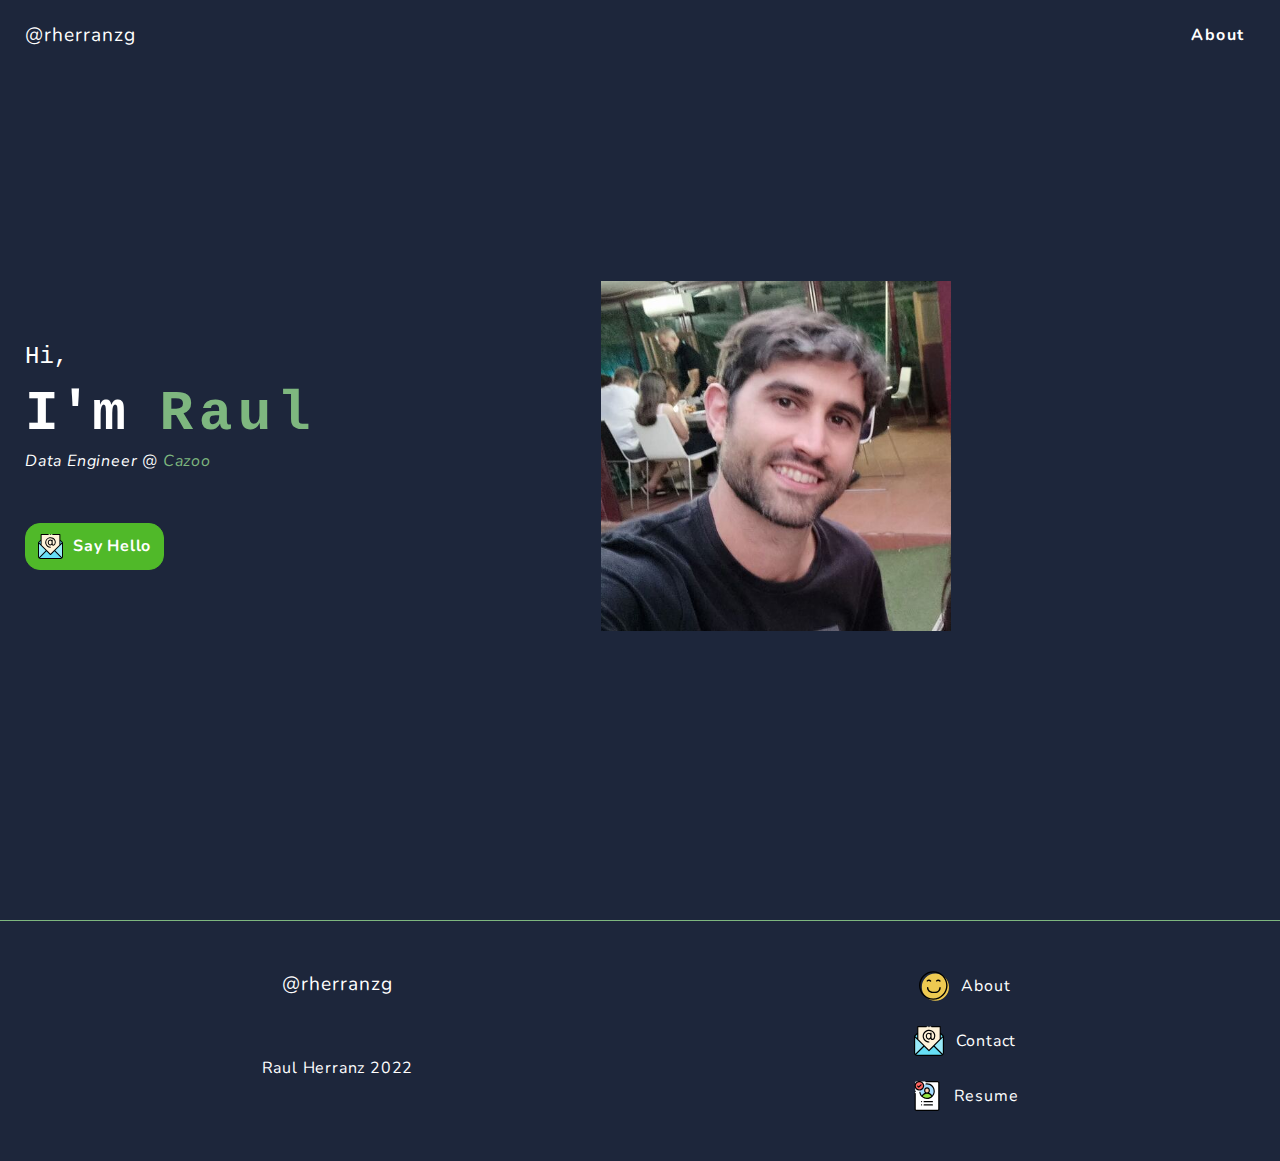
<file: index.html>
<!DOCTYPE html>
<html lang="en">

    <head>
        <title>Raul Herranz</title>

        <link rel="icon" type="image/x-icon" href="img/favicon_icon.ico" />

        <meta charset="UTF-8">

        <meta property="og:title" content="Raul Herranz" />
        <meta property="og:type" content="website" />
        <meta property="og:url" content="http://rherranzg.github.io" />
        <meta property="og:description"
            content="Hi! I'm Raul. I am a Computer Science Engineer from Spain based in London. I work as a Data Engineer @ Cazoo, and like all things Machine Learning and ." />
        <meta property="og:locale" content="en_US" />
        <meta property="og:image" content="https://rherranzg.github.io/img/me-icon-smiling.png" />

        <meta name="twitter:card" content="summary">
        <meta name="twitter:title" content="Raul Herranz">
        <meta name="twitter:description"
            content="Hi! I'm Raul. I am a Computer Science Engineer from Spain based in London. I work as a Data Engineer @ Cazoo, and like all things Machine Learning and ." />
        <meta name="twitter:image" content="https://rherranzg.github.io/img/me-icon-smiling.png">
        <meta name="twitter:site" content="@rahego_">

        <meta name="viewport" content="width=device-width, initial-scale=1.0">
        <meta name="copyright" content="Raul Herranz">
        <meta name="description"
            content="Hi! I'm Raul. I am a Computer Science Engineer from Spain based in London. I work as a Data Engineer @ Cazoo, and like all things Machine Learning and ." />
        <meta name="keywords"
            content="Raul Herranz, Raul Herranz Portfolio, python, aws, data, engineering, videogames">
        <meta name="robots" content="noindex, nofollow" />

        <link rel="canonical" href="https://rherranzg.github.io" />

        <link rel="preconnect" href="https://fonts.googleapis.com">
        <link rel="preconnect" href="https://fonts.gstatic.com" crossorigin>
        <link href="https://fonts.googleapis.com/css?family=Nunito" rel="stylesheet">

        <link rel="stylesheet"
            href="https://cdnjs.cloudflare.com/ajax/libs/font-awesome/5.15.3/css/all.min.css"
            integrity="sha512-iBBXm8fW90+nuLcSKlbmrPcLa0OT92xO1BIsZ+ywDWZCvqsWgccV3gFoRBv0z+8dLJgyAHIhR35VZc2oM/gI1w=="
            crossorigin="anonymous" referrerpolicy="no-referrer" />

        <link rel="stylesheet" href="./css/main.css" type="text/css">
        <link rel="stylesheet" href="./css/header.css" type="text/css">
        <link rel="stylesheet" href="./css/about.css" type="text/css">
        <link rel="stylesheet" href="./css/home.css" type="text/css">
        <link rel="stylesheet" href="./css/footer.css" type="text/css">
    </head>

    <body>
        <header class="header">
            <a href="/" class="header-logo">@rherranzg</a>
            <nav class="nav">
                <div class="toggle"><i class="fas fa-bars"></i></div>
                <ul class="nav-menu">
                    <li class="nav-item"><a href="/about">About</a></li>
                    <!-- <li class="nav-item"><a href="/projects">Projects</a></li> -->
                    <!-- <li class="nav-item"><a href="/photos">Photos</a></li> -->
                </ul>
            </nav>
        </header>

        <main class="main-container home-section">
            <section id="home">
                <div class="landing-page-details">
                    <h1 class="small-title">Hi,</h1>
                    <h2 class="big-title">I'm <span class="my-name green">Raul</span></h2>
                    <h3 class="medium-title"><em>Data Engineer @ <a class="green"
                                href="https://cazoo.co.uk/">Cazoo</a></em></h3>
                    <!-- <div class="short-bio">
                        <p>I am a photographer, self-taught developer, and
                            mother of a bear
                            puppy named Coconut
                            based in Los Angeles, California.</p>
                    </div> -->
                    <div class="cta-container email-container">
                        <a href="mailto:raul.herranz87@gmail.com" class="cta email-button">
                            <img src="./img/email.svg" alt="Email Icon">
                            <span>Say Hello</span>
                        </a>
                    </div>
                </div>
                <div class="art-me">
                    <img src="./img/me-photo.jpeg" alt="Me">
                </div>
                <div class="landing-page-socials">
                    <ul>
                        <li class="social-link">
                            <a href="https://www.linkedin.com/in/raul-herranz/" aria-label="LinkedIn"
                                target="_blank">
                                <i class="fab fa-linkedin-in"></i>
                            </a>
                        </li>
                        <li class="social-link">
                            <a href="https://github.com/rherranzg" aria-label="GitHub"
                                target="_blank">
                                <i class="fab fa-github"></i>
                            </a>
                        </li>
                        <li class="social-link">
                            <a href="https://twitter.com/rahego_" aria-label="Twitter"
                                target="_blank">
                                <i class="fab fa-twitter"></i>
                            </a>
                        </li>
                        <li class="social-link">
                            <a href="https://instagram.com/ra.ul.h/" aria-label="Instagram"
                                target="_blank">
                                <i class="fab fa-instagram"></i>
                            </a>
                        </li>
                    </ul>
                </div>
            </section>
        </main>

        <footer class="footer-container">
            <div class="footer">
                <div class="footer-column">
                    <a href="/" class="footer-logo">@rherranzg</a>
                    <div class="socials">
                        <ul>
                            <li class="social-link">
                                <a href="https://www.linkedin.com/in/raul-herranz/"
                                    aria-label="LinkedIn" target="_blank">
                                    <i class="fab fa-linkedin-in"></i>
                                </a>
                            </li>
                            <li class="social-link">
                                <a href="https://github.com/rherranzg" aria-label="GitHub"
                                    target="_blank">
                                    <i class="fab fa-github"></i>
                                </a>
                            </li>
                            <li class="social-link">
                                <a href="https://twitter.com/rahego_" aria-label="Twitter"
                                    target="_blank">
                                    <i class="fab fa-twitter"></i>
                                </a>
                            </li>
                            <li class="social-link">
                                <a href="https://instagram.com/ra.ul.h/" aria-label="Instagram"
                                    target="_blank">
                                    <i class="fab fa-instagram"></i>
                                </a>
                            </li>
                        </ul>
                    </div>
                    <span class="copyright"><i class="fas fa-copyright"></i> Raul Herranz
                        2022</span>
                </div>
                <div class="footer-column">
                    <a href="/about" class="footer-button">
                        <img src="./img/smile.svg" alt="Smile Icon">
                        About
                    </a>
                    <a href="mailto:raul.herranz87@gmail.com" class="footer-button">
                        <img src="./img/email.svg" alt="Email Icon">
                        Contact
                    </a>
                    <a href="resume.pdf" class="footer-button">
                        <img src="./img/resume.svg" alt="Resume Icon">
                        Resume
                    </a>
                </div>
            </div>
        </footer>

        <script src="./js/main.js"></script>
    </body>

</html>
</file>
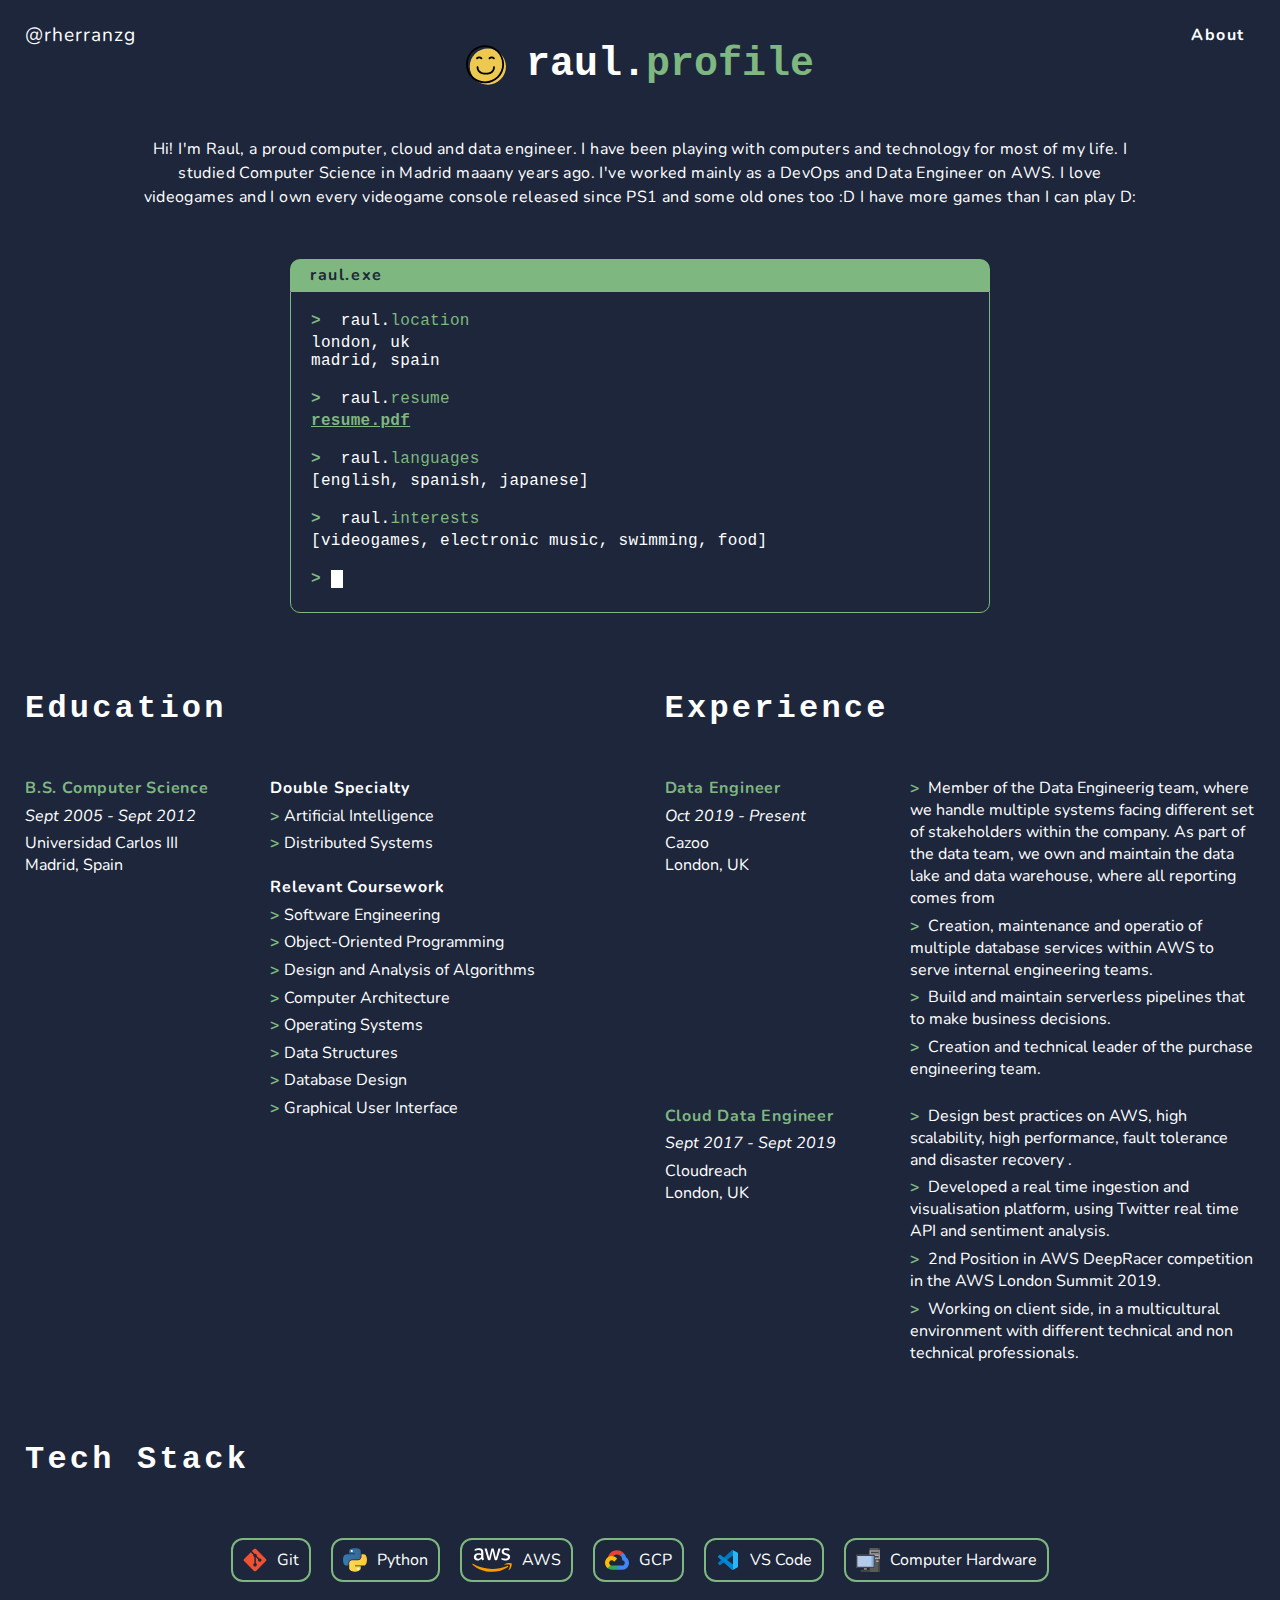
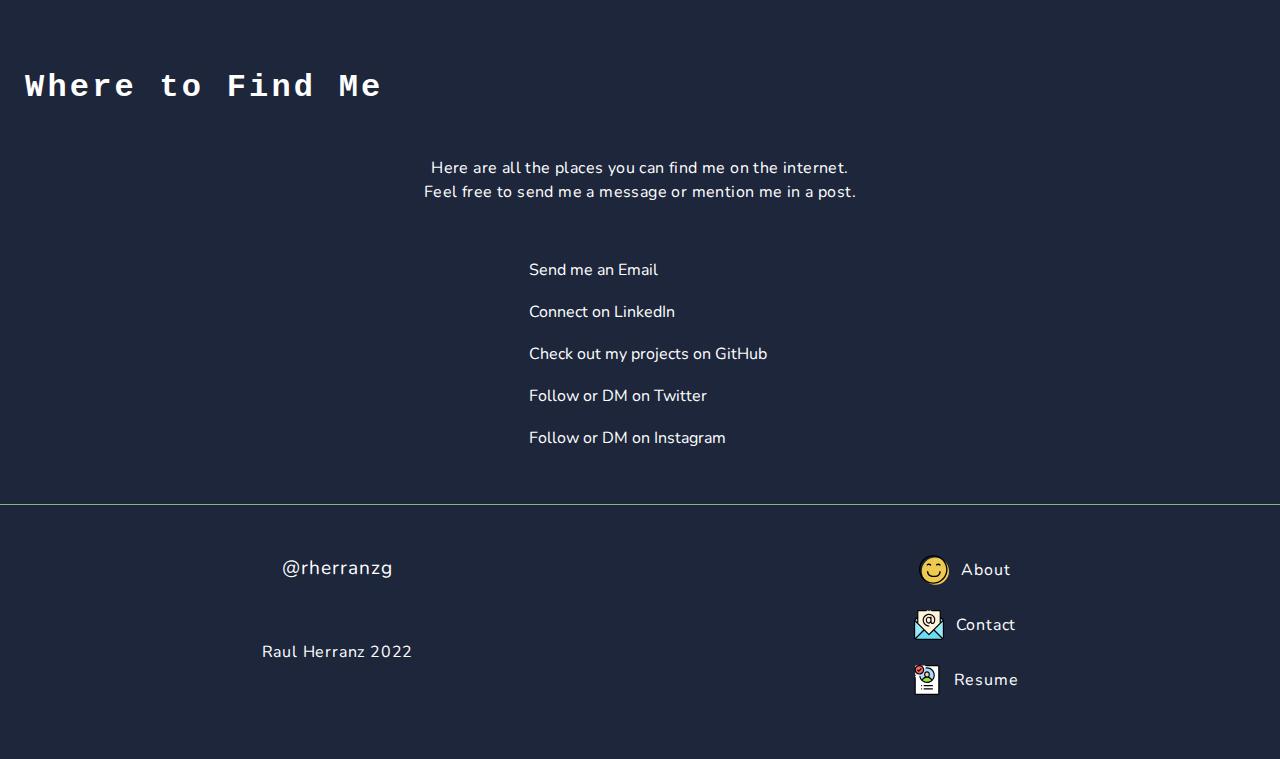
<file: about.html>
<!DOCTYPE html>
<html lang="en">

    <head>
        <title>About Me ~ Raul Herranz</title>

        <link rel="icon" type="image/svg+xml" href="img/favicon_icon.svg" />

        <meta charset="UTF-8">

        <meta property="og:title" content="About Me ~ Raul Herranz" />
        <meta property="og:type" content="website" />
        <meta property="og:url" content="http://rherranzg.github.io/about" />
        <meta property="og:description"
            content="Hi! I'm Raul. I am a Computer Science Engineer from Spain based in London. I work as a Data Engineer @ Cazoo, and like all things Machine Learning and ." />
        <meta property="og:locale" content="en_UK" />
        <meta property="og:image" content="https://rherranzg.github.io/img/me-icon-smiling.png" />

        <meta name="twitter:card" content="summary">
        <meta name="twitter:title" content="About Me ~ Raul Herranz">
        <meta name="twitter:description"
            content="Hi! I'm Raul. I have been playing with computers and technology for most of my life. I studied Computer Science in Madrid maaany years ago. I've worked mainly as DevOps and Data Engineer on AWS. I love videogames and I own every videogame console released since PS1 and some old ones too :D" />
        <meta name="twitter:image" content="https://rherranzg.github.io/img/me-icon-smiling.png">
        <meta name="twitter:site" content="@rahego_">

        <meta name="viewport" content="width=device-width, initial-scale=1.0">
        <meta name="copyright" content="Raul Herranz">
        <meta name="description"
            content="Hi! I'm Raul. I have been playing with computers and technology for most of my life. I studied Computer Science in Madrid maaany years ago. I've worked mainly as DevOps and Data Engineer on AWS. I love videogames and I own every videogame console released since PS1 and some old ones too :D" />
        <meta name="keywords"
            content="Raul Herranz, Raul Herranz Portfolio, python, aws, data, engineering, videogames">
        <meta name="robots" content="noindex, nofollow" />

        <link rel="canonical" href="https://rherranzg.github.io/about" />

        <link rel="preconnect" href="https://fonts.googleapis.com">
        <link rel="preconnect" href="https://fonts.gstatic.com" crossorigin>
        <link href="https://fonts.googleapis.com/css?family=Nunito" rel="stylesheet">

        <link rel="stylesheet"
            href="https://cdnjs.cloudflare.com/ajax/libs/font-awesome/5.15.3/css/all.min.css"
            integrity="sha512-iBBXm8fW90+nuLcSKlbmrPcLa0OT92xO1BIsZ+ywDWZCvqsWgccV3gFoRBv0z+8dLJgyAHIhR35VZc2oM/gI1w=="
            crossorigin="anonymous" referrerpolicy="no-referrer" />

        <link rel="stylesheet" href="./css/main.css" type="text/css">
        <link rel="stylesheet" href="./css/header.css" type="text/css">
        <link rel="stylesheet" href="./css/about.css" type="text/css">
        <link rel="stylesheet" href="./css/home.css" type="text/css">
        <link rel="stylesheet" href="./css/footer.css" type="text/css">
    </head>

    <body>
        <header class="header">
            <a href="/" class="header-logo">@rherranzg</a>
            <nav class="nav">
                <div class="toggle"><i class="fas fa-bars"></i></div>
                <ul class="nav-menu">
                    <li class="nav-item"><a href="/about">About</a></li>
                    <!-- <li class="nav-item"><a href="/projects">Projects</a></li> -->
                    <!-- <li class="nav-item"><a href="/photos">Photos</a></li> -->
                </ul>
            </nav>
        </header>

        <main class="main-container about-section">
            <section id="profile">
                <div class="page-title">
                    <img src="./img/smile.svg" alt="Smile Icon">
                    <h2>raul.<span class="green">profile</span></h2>
                </div>
                <p class="section-description">
            
                    Hi! I'm Raul, a proud computer, cloud and data engineer.
                    I have been playing with computers and technology for most of my life.
                    I studied Computer Science in Madrid maaany years ago.
                    I've worked mainly as a DevOps and Data Engineer on AWS.
                    I love videogames and I own every videogame console released since PS1
                    and some old ones too :D I have more games than I can play D:
                    <br>
                </p>
                <div class="profile-container">
                    <!-- <div class="me-icon-container">
                        <img class="me-icon" src="./img/me-icon.gif"
                            alt="Icon of myself with my bear puppy, Coconut, on top of my head"
                            title="Icon of me and Coconut. Art credits to my friend Steph.">
                    </div> -->
                    <div class="terminal-container">
                        <div class="terminal-header">
                            <div id="terminal-title">raul.exe</div>
                            <div class="right-side-buttons">
                                <i class="fas fa-window-minimize"></i>
                                <i class="fas fa-window-restore"></i>
                                <i class="fas fa-window-close"></i>
                            </div>
                        </div>
                        <div class="terminal-window">
                            <div class="statement">
                                <p class="input">
                                    raul.<span class="green">location</span>
                                </p>
                                <p class="return">
                                    london, uk <br>
                                    madrid, spain
                                </p>
                            </div>
                            <div class="statement">
                                <p class="input">
                                    raul.<span class="green">resume</span>
                                </p>
                                <p class="return">
                                    <a href="/resume.pdf" class="hyperlink">resume.pdf</a>
                                </p>
                            </div>
                            <div class="statement">
                                <p class="input">
                                    raul.<span class="green">languages</span>
                                </p>
                                <p class="return">
                                    [english, spanish, japanese]
                                </p>
                            </div>
                            <div class="statement">
                                <p class="input">
                                    raul.<span class="green">interests</span>
                                </p>
                                <p class="return">
                                    [videogames, electronic music, swimming, food]
                                </p>
                            </div>
                            <div class="statement">
                                <p class="input bottom"><span></span></p>
                            </div>
                        </div>
                    </div>
                </div>
            </section>
            <section id="education-experience">
                <div id="education" class="education-experience-container">
                    <h3>Education</h3>
                    <div class="education-experience-card">
                        <div class="card-info">
                            <h4 class="green">B.S. Computer Science</h4>
                            <p class="date">Sept 2005 - Sept 2012</p>
                            <p><a href="https://www.uc3m.es/">Universidad Carlos III</a><br>
                                Madrid, Spain</p>
                        </div>
                        <div class="card-description">
                            <h4>Double Specialty</h4>
                            <p>Artificial Intelligence</p>
                            <p>Distributed Systems</p>
                            <br>
                            <h4>Relevant Coursework</h4>
                            <p>Software Engineering</p>
                            <p>Object-Oriented Programming</p>
                            <p>Design and Analysis of Algorithms</p>
                            <p>Computer Architecture</p>
                            <p>Operating Systems</p>
                            <p>Data Structures</p>
                            <p>Database Design</p>
                            <p>Graphical User Interface</p>
                        </div>
                    </div>
                </div>
                <div id="experience" class="education-experience-container">
                    <h3>Experience</h3>
                    <div class="education-experience-card">
                        <div class="card-info">
                            <h4 class="green">Data Engineer</h4>
                            <p class="date">Oct 2019 - Present</p>
                            <p><a href="https://cazoo.co.uk/">Cazoo</a><br>
                            London, UK</p>
                        </div>
                        <div class="card-description">
                            <p> Member of the Data Engineerig team, where we handle multiple
                                systems facing different set of stakeholders within the company.
                                As part of the data team, we own and maintain the data lake
                                and data warehouse, where all reporting comes from</p>
                            <p> Creation, maintenance and operatio of multiple database services
                                within AWS to serve internal engineering teams.</p>
                            <p> Build and maintain serverless pipelines that to make 
                                business decisions.</p>
                            <p> Creation and technical leader of the
                                purchase engineering team.</p>
    
                            
                        </div>
                    </div>
                    <div class="education-experience-card">
                        <div class="card-info">
                            <h4 class="green">Cloud Data Engineer</h4>
                            <p class="date">Sept 2017 - Sept 2019</p>
                            <p><a href="https://cloudreach.com/">Cloudreach</a><br>
                                London, UK</p>
                        </div>
                        <div class="card-description">
                            <p> Design best practices on AWS, high scalability,
                                high performance, fault tolerance and
                                disaster recovery .</p>
                            <p> Developed a real time ingestion
                                and visualisation platform, using Twitter
                                real time API and sentiment analysis.</p>
                            <p> 2nd Position in AWS DeepRacer competition
                                in the AWS London Summit 2019.</p>
                            <p> Working on client side, in a multicultural environment
                                with different technical and non technical professionals.</p>
                        </div>
                    </div>
                </div>
            </section>
            <section id="tech-stack">
                <h3>Tech Stack</h3>
                <div class="tech-stack-container">
                    <div class="skill">
                        <img src="./img/git.svg" alt="Git Icon"><span>Git</span>
                    </div>
                    <div class="skill">
                        <img src="./img/python.svg" alt="Python Icon"><span>Python</span>
                    </div>
                    <div class="skill">
                        <img src="./img/aws.svg" alt="AWS Icon"><span>AWS</span>
                    </div>
                    <div class="skill">
                        <img src="./img/gcp.svg" alt="GCP Icon"><span>GCP</span>
                    </div>
                    <div class="skill">
                        <img src="./img/vscode.svg" alt="VS Code Icon"><span>VS Code</span>
                    </div>
                    <div class="skill">
                        <img src="./img/computer.svg" alt="Computer Icon"><span>Computer
                            Hardware</span>
                    </div>
                    <!-- <div class="skill">
                        <img src="./img/.svg" alt=""><span></span>
                    </div> -->
                </div>
            </section>
            <section id="all-social-media">
                <h3>Where to Find Me</h3>
                <p class="section-description">
                    Here are all the places you can find me on the
                    internet.<br>
                    Feel free to send me a message or mention me in a post.
                </p>
                <div class="social-media-list">
                    <a href="mailto:raul.herranz87@gmail.com" class="social-media-item">
                        <i class="fas fa-envelope"></i>
                        Send me an Email
                    </a>
                    <a href="https://www.linkedin.com/in/raul-herranz/" class="social-media-item">
                        <i class="fab fa-linkedin-in"></i>
                        Connect on LinkedIn
                    </a>
                    <a href="https://github.com/rherranzg" class="social-media-item">
                        <i class="fab fa-github"></i>
                        Check out my projects on GitHub
                    </a>
                    <!-- <a href="https://codepen.io/anniedotexe" class="social-media-item">
                        <i class="fab fa-codepen"></i>
                        Check out my designs on CodePen
                    </a> -->
                    <a href="https://twitter.com/rahego_" class="social-media-item">
                        <i class="fab fa-twitter"></i>
                        Follow or DM on Twitter
                    </a>
                    <a href="https://www.instagram.com/ra.ul.h/" class="social-media-item">
                        <i class="fab fa-instagram"></i>
                        Follow or DM on Instagram
                    </a>
                    <!-- <a href="https://www.flickr.com/people/anniewuphotos/"
                        class="social-media-item">
                        <i class="fab fa-flickr"></i>
                        Follow on Flickr
                    </a> -->
                    <!-- <a href="https://www.twitch.tv/anniedotexe" class="social-media-item">
                        <i class="fab fa-twitch"></i>
                        Follow on Twitch
                    </a> -->
                </div>
            </section>
        </main>

        <footer class="footer-container">
            <div class="footer">
                <div class="footer-column">
                    <a href="/" class="footer-logo">@rherranzg</a>
                    <div class="socials">
                        <ul>
                            <li class="social-link">
                                <a href="https://www.linkedin.com/in/raul-herranz/"
                                    aria-label="LinkedIn" target="_blank">
                                    <i class="fab fa-linkedin-in"></i>
                                </a>
                            </li>
                            <li class="social-link">
                                <a href="https://github.com/rherranzg" aria-label="GitHub"
                                    target="_blank">
                                    <i class="fab fa-github"></i>
                                </a>
                            </li>
                            <li class="social-link">
                                <a href="https://twitter.com/rahego_" aria-label="Twitter"
                                    target="_blank">
                                    <i class="fab fa-twitter"></i>
                                </a>
                            </li>
                            <li class="social-link">
                                <a href="https://instagram.com/ra.ul.h/" aria-label="Instagram"
                                    target="_blank">
                                    <i class="fab fa-instagram"></i>
                                </a>
                            </li>
                        </ul>
                    </div>
                    <span class="copyright"><i class="fas fa-copyright"></i> Raul Herranz
                        2022</span>
                </div>
                <div class="footer-column">
                    <a href="/about" class="footer-button">
                        <img src="./img/smile.svg" alt="Smile Icon">
                        About
                    </a>
                    <a href="mailto:raul.herranz87@gmail.com" class="footer-button">
                        <img src="./img/email.svg" alt="Email Icon">
                        Contact
                    </a>
                    <a href="resume.pdf" class="footer-button">
                        <img src="./img/resume.svg" alt="Resume Icon">
                        Resume
                    </a>
                </div>
            </div>
        </footer>


        <script src="./js/main.js"></script>
    </body>

</html>
</file>
<file: css/main.css>
* {
    margin: 0;
    padding: 0;
    box-sizing: border-box;
    font-family: 'Nunito', sans-serif;
    font-size: 16px;
    font-weight: 400;
    color: #FFFFFF;
    scroll-behavior: smooth;
}

body {
    background-color: #1D263B;
}

h1, h2, h3 {
    font-family: 'Fira Mono', monospace;
}

h2 {
    margin: 0 auto;
    text-align: center;
    font-size: 1.75em;
    font-weight: 700;
}

h3 {
    margin: 0 auto;
    text-align: center;
    font-size: 1.4em;
    font-weight: 700;
    letter-spacing: 0.1em;
}

a, span {
    font-family: inherit;
    font-size: inherit;
    font-weight: inherit;
}

.green {
    color: #7EB77F;
}

.bold {
    font-weight: 700;
}

.pink {
    font-family: inherit;
    font-size: inherit;
    font-weight: inherit;
    color: #F08CAE;
}

ul {
    list-style-type: none;
}

.social-link a i {
    transition: all 0.2s ease;
    width: 200%;
    height: 200%;
}

.social-link a i:hover {
    color: #40db76;
    width: 200%;
    height: 200%;
}

.main-container {
    margin: 0 auto;
    padding: 0 25px;
    text-align: center;
    max-width: 1600px;
}

section {
    margin: 0 auto;
    display: flex;
    flex-direction: column;
    justify-content: center;
    text-align: left;
    padding-top: 8vh;
}

section .hyperlink {
    color: #7EB77F;
    font-weight: 700;
    text-decoration: underline;
    transition: all 0.2s ease;
}

section .hyperlink:hover {
    color: #7EB77F;
}

.section-description {
    margin: 50px auto 0 auto;
    text-align: center;
    max-width: 1000px;
    line-height: 1.5em;
    letter-spacing: 0.025em;
}

.page-title {
    margin: 0 auto;
    display: flex;
    justify-content: center;
    align-items: center;
}

.page-title img {
    height: 40px;
    width: auto;
    margin-right: 20px;
}

@media only screen and (min-width: 768px) {
    h2 {
        font-size: 2.5em;
    }
    h3 {
        font-size: 2em;
    }
}
</file>
<file: css/header.css>
a {
    text-decoration: none;
}

header {
    margin: 0 auto;
    width: 100%;
    max-width: 1600px;
    display: flex;
    flex-direction: row;
    justify-content: space-between;
    text-align: center;
    align-items: center;
    height: 70px;
    padding: 0 15px;
    z-index: 2;
    background-color: #1D263B;
}

.header-logo {
    padding: 10px;
    font-size: 1.2em;
    letter-spacing: 0.05em;
}

.nav-menu {
    list-style-type: none;
    position: absolute;
    display: flex;
    justify-content: space-evenly;
    flex-direction: column;
    align-items: center;
    left: 0;
}

.nav-item {
    text-align: center;
    display: none;
}

.nav-item a {
    display: block;
    padding: 20px;
    font-weight: 700;
    width: 100vw;
    letter-spacing: 0.1em;
    transition: all 0.2s ease;
    color: #1D263B;
}

.nav-item a:hover, .nav-item a:focus {
    color: #40db76;
    text-decoration: underline;
}

.active {
    background-color: white;
}

.active .nav-item {
    display: block;
}

.toggle {
    padding: 1.1em;
}

.toggle i {
    font-size: 2em;
}

@media only screen and (min-width: 768px) {
    .nav {
        display: flex;
        text-align: center;
        justify-content: space-between;
        align-items: center;
    }
    .nav-menu {
        position: relative;
        align-items: center;
        flex-direction: row;
        background-color: #1D263B;
        height: fit-content;
        height: -moz-fit-content;
    }
    .nav-item {
        position: relative;
        display: block;
        width: fit-content;
        width: -moz-fit-content;
        margin: 0;
    }
    .nav-item a {
        width: fit-content;
        width: -moz-fit-content;
        color: #FFFFFF;
    }
    .toggle {
        display: none;
    }
}
</file>
<file: css/about.css>
h4, h5 {
    font-weight: 700;
    letter-spacing: 0.05em;
}

.date {
    font-style: italic;
}

/* --- PROFILE --- */

.profile-container {
    margin-top: 25px;
    display: flex;
    flex-direction: column;
    align-items: center;
}

.me-icon-container {
    width: 200px;
    height: auto;
    object-fit: contain;
    text-align: center;
}

.me-icon {
    height: 100%;
    width: 100%;
}

.terminal-container {
    max-width: 700px;
    width: 100%;
    margin-top: 25px;
}

.terminal-header {
    padding: 5px 20px;
    display: flex;
    text-align: center;
    justify-content: space-between;
    border-radius: 10px 10px 0 0;
    background-color: #7EB77F;
}

#terminal-title {
    font-weight: 700;
    color: #1D263B;
    letter-spacing: 0.1em;
}

.right-side-buttons i {
    color: #1D263B;
}

.right-side-buttons i:not(:last-child) {
    margin-right: 10px;
}

.terminal-window {
    padding: 20px;
    border-radius: 0 0 10px 10px;
    text-align: left;
    border: 1px solid #7EB77F;
}

.terminal-window div, .terminal-window div p {
    font-family: 'Fira Code', monospace;
    letter-spacing: 0.02em;
}

.terminal-window div:not(:last-child) {
    margin-bottom: 20px;
}

.terminal-window div p {
    margin-bottom: 0.25em;
}

.input::before {
    content: ">\A0";
    color: #7EB77F;
    font-weight: 700;
}

.bottom span {
    content: "\A0";
    border-right: 12px solid;
    animation: blink 1s steps(1) infinite;
}

@keyframes blink {
    50% {
        border-color: transparent;
    }
}

/* --- EDUCATION & EXPERIENCE --- */

.education-experience-container h3 {
    margin-bottom: 50px;
}

#experience {
    margin-top: 50px;
}

.education-experience-card {
    margin-top: 25px;
}

.card-info p {
    margin-top: 0.35em;
}

.card-info p a:hover {
    color: #F08CAE;
}

.card-description {
    margin: 15px 0 0 15px;
}

.card-description p:not(:first-child) {
    margin-top: 0.35em;
}

.card-description p::before {
    content: ">\A0";
    color: #7EB77F;
    font-weight: 700;
}

.card-description h5:not(:first-child) {
    margin-top: 10px;
}

/* --- TECH STACK --- */

.tech-stack-container {
    margin: 50px auto 0 auto;
    max-width: 1000px;
    display: flex;
    flex-wrap: wrap;
    text-align: center;
    justify-content: center;
    align-items: center;
}

.skill {
    border-radius: 12px;
    margin: 10px;
    border: 2px solid #7EB77F;
    padding: 8px 10px;
    display: flex;
    align-items: center;
    text-align: center;
}

.skill span {
    margin-left: 10px;
}

/* --- ALL SOCIAL MEDIA --- */

.social-media-list {
    margin: 50px auto 0 auto;
    width: fit-content;
    width: -moz-fit-content;
    display: flex;
    flex-direction: column;
    text-align: left;
}

.social-media-item {
    display: flex;
    text-align: center;
    align-items: center;
    padding: 5px 0;
}

.social-media-item:hover {
    color: #F08CAE;
}

.social-media-item i {
    margin-right: 15px;
    font-size: 1.5em;
}

.social-media-item:not(:last-child) {
    margin-bottom: 10px;
}

@media only screen and (min-width: 768px) {
    #education-experience {
        display: flex;
        flex-direction: row;
        justify-content: space-between;
    }
    .education-experience-container {
        width: 48%;
    }
    #experience {
        margin-top: 0;
    }
    .section-description {
        margin: 50px 10% 0 10%;
    }
}

@media only screen and (min-width: 1100px) {
    .profile-container {
        margin: 50px auto 0 auto;
        flex-direction: row;
        justify-content: center;
        align-items: center;
        width: 70%;
    }
    .terminal-container {
        flex-grow: 1;
        margin: 0;
    }
    .me-icon-container {
        width: 300px;
        height: auto;
    }
    .education-experience-card {
        display: flex;
        justify-content: space-between;
    }
    .card-info {
        width: 40%;
    }
    .card-description {
        width: 60%;
        margin-top: 0;
    }
    .section-description {
        margin: 50px auto 0 auto;
    }
}
</file>
<file: css/home.css>
.main-container {
    margin: -100px auto 0 auto;
}

/* --- LANDING PAGE --- */

#home {
    margin: 0 auto;
    display: flex;
    flex-direction: column;
    align-items: center;
    justify-content: space-between;
    min-height: 100vh;
}

.landing-page-details {
    margin: auto 0;
    display: flex;
    flex-direction: column;
    justify-content: center;
}

.landing-page-socials ul {
    display: flex;
    flex-direction: row;
    margin-bottom: 20px;
}

.landing-page-socials ul li a i {
    font-size: 1.5em;
    padding: 10px;
    margin: 0 5px;
}

.small-title {
    text-align: left;
    font-size: x-large;
    font-weight: 100%;
    margin-bottom: 0.5em;
}

.medium-title {
    margin: 0;
    text-align: left;
    font-weight: 700;
    font-size: 150%;
    letter-spacing: 0;
}

.big-title {
    margin: 0;
    text-align: left;
    font-weight: 700;
    font-size: 200%;
    letter-spacing: 0;
}

.my-name {
    letter-spacing: 0.1em;
    font-family: 'Fira Code', monospace;
}

h3 {
    margin: 5px 0 0 0;
    text-align: left;
}

h3 em {
    color: white;
    letter-spacing: 0.05em;
}

h3 a:hover {
    color: #7EB77F;
    text-decoration: underline;
}

.short-bio {
    margin-top: 1em;
    display: flex;
    flex-direction: column;
    align-items: flex-start;
}

.short-bio p {
    margin-top: 25px;
    font-size: 1.2em;
    line-height: 1.5em;
    letter-spacing: 0.025em;
}

.cta-container {
    margin: 0 auto;
}

.cta {
    display: flex;
    text-align: center;
    align-items: center;
    width: fit-content;
    width: -moz-fit-content;
    padding: 10px 12px;
    border-radius: 15px;
    border: 1px solid #FFFFFF;
    font-weight: 700;
    letter-spacing: 0.05em;
    color: #1D263B;
    background-color: #FFFFFF;
    margin-top: 50px;
    transition: all 0.2s ease;
    cursor: pointer;
}

.cta img {
    height: 25px;
    width: 25px;
}

.cta span {
    margin-left: 10px;
    color: #ffffff;
    font-weight: 700;
}

.email-button {
    border: 1px solid #50b929;
    background-color: #50b929;
}

.cta:hover {
    border: 1px solid #7EB77F;
    background-color: #7EB77F;
    padding: 10px 20px;
}

.art-me {
    display: none;
    height: 350px;
}

.art-me img {
    height: 100%;
}

@media only screen and (min-width: 768px) {
    .big-title {
        font-size: 3.5em;
    }
    .short-bio {
        max-width: 90%;
    }
    .art-me {
        display: block;
    }
    #home {
        flex-direction: row;
    }
    .landing-page-socials ul {
        flex-direction: column;
    }
    .landing-page-socials ul li a i {
        margin: 5px 0;
    }
    .email-container {
        margin: 0;
    }
}

@media only screen and (min-width: 1000px) {
    #home {
        gap: 10%;
    }
}
</file>
<file: css/footer.css>
.footer-container {
    border-top: 1px solid #7EB77F;
    margin: 50px auto;
    padding-top: 50px;
}

.footer {
    margin: 0 auto;
    padding: 0 25px;
    display: flex;
    flex-direction: column;
    justify-content: center;
    text-align: center;
    align-items: center;
    flex-wrap: wrap;
    gap: 25px;
}

.footer-column {
    margin: 0 auto;
    display: flex;
    flex-direction: column;
    align-items: center;
    align-self: flex-start;
}

.footer-logo {
    font-size: 1.2em;
    margin-bottom: 5px;
    letter-spacing: 0.05em;
}

.socials {
    margin: 10px 0;
}

.socials ul {
    display: flex;
    flex-direction: row;
    align-items: center;
    text-align: center;
    margin: 15px 0;
}

.socials ul li:not(:last-child) {
    margin-right: 12px;
}

.socials ul li a i {
    font-size: 1.5em;
}

.copyright {
    margin-top: 5px;
    letter-spacing: 0.05em;
}

.footer-button {
    display: flex;
    text-align: center;
    align-items: center;
    letter-spacing: 0.05em;
    transition: all 0.2s ease;
}

.footer-button:hover {
    text-decoration: underline;
    color: #40db76;
}

.footer-button:not(:last-child) {
    margin-bottom: 25px;
}

.footer-button img {
    margin-right: 12px;
}

@media only screen and (min-width: 768px) {
    .footer {
        margin: 0 auto;
        padding: 0 25px;
        flex-direction: row;
        justify-content: space-between;
        max-width: 1600px;
    }
}
</file>
